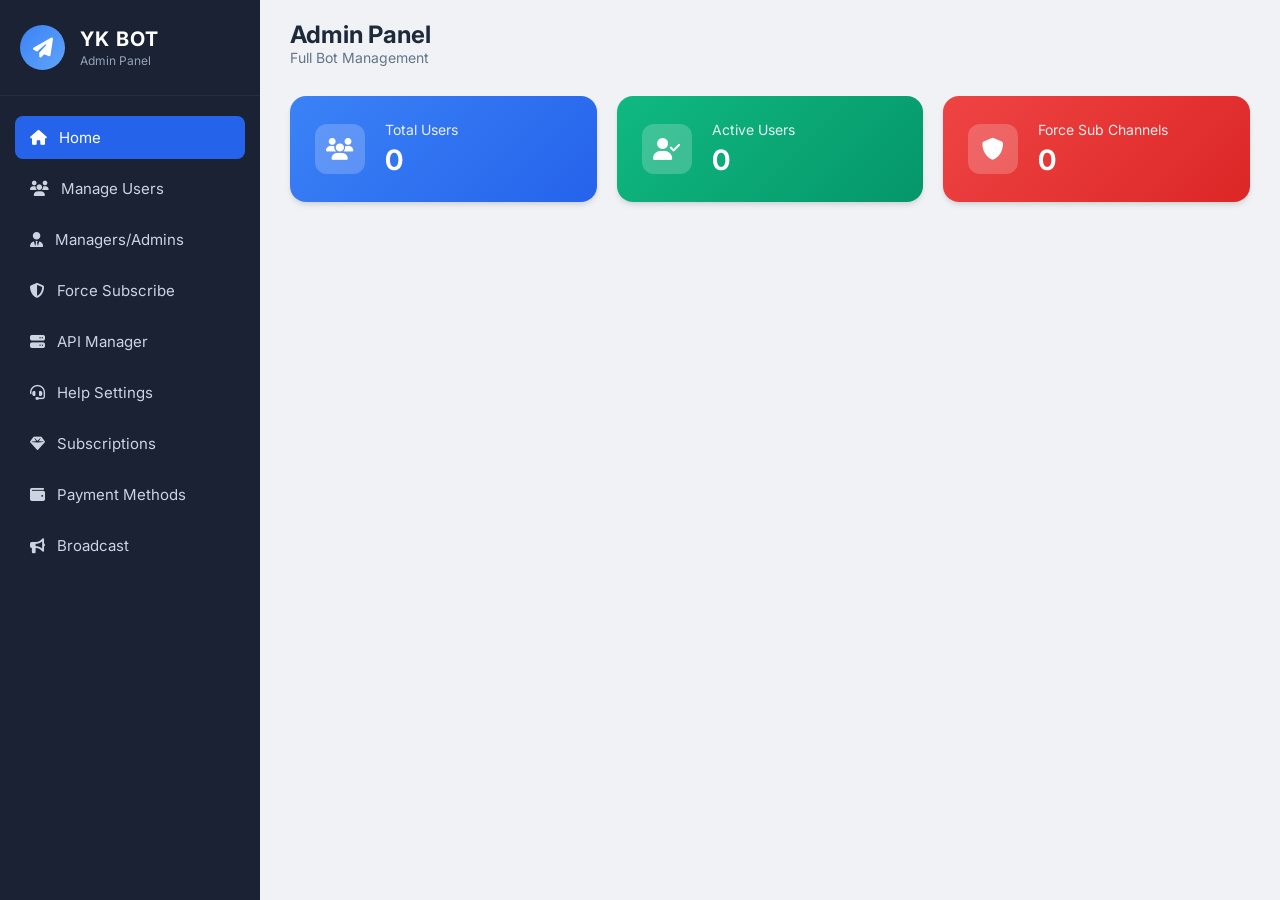
<file: web/admin/index.html>
<!DOCTYPE html>
<html lang="en">
<head>
    <meta charset="UTF-8">
    <meta name="viewport" content="width=device-width, initial-scale=1.0">
    <title>YK BOT - Admin Panel</title>
    <link rel="stylesheet" href="style.css">
    <link rel="stylesheet" href="https://cdnjs.cloudflare.com/ajax/libs/font-awesome/6.4.0/css/all.min.css">
    <script src="https://telegram.org/js/telegram-web-app.js"></script>
    <style>
        table { width: 100%; border-collapse: collapse; margin-top: 15px; color: var(--text-main); }
        th, td { padding: 12px; text-align: left; border-bottom: 1px solid var(--border-color); font-size: 14px; }
        th { background: #f8fafc; font-weight: 600; }
        .vip-btn { padding: 6px 12px; border-radius: 6px; cursor: pointer; border: none; font-size: 12px; font-weight: bold; transition: 0.3s; }
        .vip-active { background: #f59e0b; color: white; box-shadow: 0 2px 5px rgba(245, 158, 11, 0.3); }
        .vip-inactive { background: #e2e8f0; color: #475569; }
        .status-dot { height: 10px; width: 10px; background-color: #10b981; border-radius: 50%; display: inline-block; margin-right: 5px; }
        .status-dead { background-color: #ef4444; }
        .test-btn { background: #dbeafe; color: #2563eb; padding: 5px 10px; border-radius: 6px; cursor: pointer; border: none; font-size: 12px; font-weight: bold; margin-right: 5px;}
        .api-url-text { word-break: break-all; font-size: 13px; color: var(--text-muted); }
    </style>
</head>
<body>
    <div class="dashboard">
        <aside class="sidebar">
            <div class="sidebar-header">
                <div class="logo-icon"><i class="fa-solid fa-paper-plane"></i></div>
                <div class="logo-text"><h2>YK BOT</h2><p>Admin Panel</p></div>
            </div>
            <ul class="nav-menu">
                <li class="active" id="nav-home" onclick="switchTab('home')"><i class="fa-solid fa-house"></i> Home</li>
                <li id="nav-users" onclick="switchTab('users')"><i class="fa-solid fa-users"></i> Manage Users</li>
                <li id="nav-admins" onclick="switchTab('admins')"><i class="fa-solid fa-user-tie"></i> Managers/Admins</li>
                <li id="nav-forcesub" onclick="switchTab('forcesub')"><i class="fa-solid fa-shield-halved"></i> Force Subscribe</li>
                
                <!-- 🔴 API Manager -->
                <li id="nav-apimanager" onclick="switchTab('apimanager')"><i class="fa-solid fa-server"></i> API Manager</li>
                
                <li id="nav-helpsettings" onclick="switchTab('helpsettings')"><i class="fa-solid fa-headset"></i> Help Settings</li>
                <li id="nav-plansettings" onclick="switchTab('plansettings')"><i class="fa-solid fa-gem"></i> Subscriptions</li>
                <li id="nav-payment" onclick="switchTab('payment')"><i class="fa-solid fa-wallet"></i> Payment Methods</li>
                <li id="nav-broadcast" onclick="switchTab('broadcast')"><i class="fa-solid fa-bullhorn"></i> Broadcast</li>
            </ul>
        </aside>

        <main class="main-content">
            <header class="topbar">
                <div class="topbar-left">
                    <button class="menu-toggle" id="menuToggle"><i class="fa-solid fa-bars"></i></button>
                    <div><h1>Admin Panel</h1><p>Full Bot Management</p></div>
                </div>
            </header>

            <div id="view-home" class="view-section">
                <div class="stats-grid">
                    <div class="stat-card blue-gradient"><div class="stat-icon"><i class="fa-solid fa-users"></i></div><div class="stat-details"><p>Total Users</p><h2 id="totalUsers">0</h2></div></div>
                    <div class="stat-card green-gradient"><div class="stat-icon"><i class="fa-solid fa-user-check"></i></div><div class="stat-details"><p>Active Users</p><h2 id="activeUsers">0</h2></div></div>
                    <div class="stat-card red-gradient"><div class="stat-icon"><i class="fa-solid fa-shield"></i></div><div class="stat-details"><p>Force Sub Channels</p><h2 id="subCount">0</h2></div></div>
                </div>
            </div>

            <div id="view-users" class="view-section" style="display: none;">
                <div class="manage-card">
                    <div class="card-header"><div class="icon-box"><i class="fa-solid fa-users"></i></div><div><h3>Users & VIP Management</h3></div></div>
                    <div style="overflow-x: auto;">
                        <table><thead><tr><th>User ID</th><th>Status</th><th>VIP Membership</th></tr></thead><tbody id="usersTableBody"></tbody></table>
                    </div>
                </div>
            </div>

            <div id="view-admins" class="view-section" style="display: none;">
                <div class="manage-card">
                    <div class="card-header"><div class="icon-box"><i class="fa-solid fa-user-tie"></i></div><div><h3>Manager & Admin Option</h3></div></div>
                    <div class="input-group"><label>User ID</label><input type="number" id="adminId"></div>
                    <div class="input-group">
                        <label>Select Role</label>
                        <div class="role-selector">
                            <input type="radio" id="roleManager" name="adminRole" value="Manager" checked><label for="roleManager" class="role-btn">👤 Manager</label>
                            <input type="radio" id="roleCoOwner" name="adminRole" value="Co-Owner"><label for="roleCoOwner" class="role-btn">👑 Co-Owner</label>
                        </div>
                    </div>
                    <button onclick="addAdmin()" class="btn-primary w-100"><i class="fa-solid fa-plus"></i> Add Admin</button>
                    <h4 style="margin-top: 25px;">Current Admins</h4><ul id="adminList" class="channel-list"></ul>
                </div>
            </div>

            <div id="view-forcesub" class="view-section" style="display: none;">
                <div class="manage-card">
                    <div class="card-header"><div class="icon-box"><i class="fa-solid fa-shield-halved"></i></div><div><h3>Force Subscribe</h3></div></div>
                    <div class="input-group"><label>Channel ID (@username)</label><input type="text" id="chId"></div>
                    <div class="input-group"><label>Channel Link</label><input type="text" id="chUrl"></div>
                    <button onclick="addSub()" class="btn-primary w-100"><i class="fa-solid fa-plus"></i> Add Channel</button>
                    <ul id="subList" class="channel-list" style="margin-top:20px;"></ul>
                </div>
            </div>

            <!-- 🔴 API MANAGER TAB -->
            <div id="view-apimanager" class="view-section" style="display: none;">
                <div class="manage-card">
                    <div class="card-header"><div class="icon-box"><i class="fa-solid fa-server"></i></div><div><h3>API Manager</h3><p>Add unlimited APIs for Download & Stream.</p></div></div>
                    
                    <h4 style="color: var(--primary);">📥 Download APIs</h4>
                    <div class="input-group" style="display:flex; gap:10px;">
                        <input type="text" id="dlApiUrl" placeholder="https://api.example.com/tera?url=">
                        <button onclick="addApi('download_apis')" class="btn-primary">Add</button>
                    </div>
                    <ul id="dlApiList" class="channel-list" style="margin-bottom: 25px;"></ul>

                    <h4 style="color: var(--primary);">▶️ Stream APIs</h4>
                    <div class="input-group" style="display:flex; gap:10px;">
                        <input type="text" id="stApiUrl" placeholder="https://api.example.com/tera?url=">
                        <button onclick="addApi('stream_apis')" class="btn-primary">Add</button>
                    </div>
                    <ul id="stApiList" class="channel-list"></ul>
                </div>
            </div>

            <div id="view-helpsettings" class="view-section" style="display: none;">
                <div class="manage-card">
                    <div class="card-header"><div class="icon-box"><i class="fa-solid fa-headset"></i></div><div><h3>Help Settings</h3></div></div>
                    <div class="input-group"><label>Support Email</label><input type="text" id="helpEmail"></div>
                    <div class="input-group"><label>Facebook Profile/Page</label><input type="text" id="helpFb"></div>
                    <div class="input-group"><label>Telegram Contact/Username</label><input type="text" id="helpTg"></div>
                    <div class="input-group"><label>WhatsApp Number/Link</label><input type="text" id="helpWa"></div>
                    <button onclick="saveHelpSettings()" class="btn-primary w-100"><i class="fa-solid fa-save"></i> Save Links</button>
                </div>
            </div>

            <div id="view-plansettings" class="view-section" style="display: none;">
                <div class="manage-card">
                    <div class="card-header"><div class="icon-box"><i class="fa-solid fa-gem"></i></div><div><h3>Subscription Plans</h3></div></div>
                    <div class="input-group"><label>Plan Name</label><input type="text" id="pName"></div>
                    <div class="input-group"><label>Duration</label><input type="text" id="pDuration"></div>
                    <div class="input-group"><label>Price</label><input type="text" id="pPrice"></div>
                    <button onclick="addPlan()" class="btn-primary w-100"><i class="fa-solid fa-plus"></i> Create Plan</button>
                    <h4 style="margin-top: 25px; color: var(--primary);">Active Plans</h4><ul id="planList" class="channel-list"></ul>
                </div>
            </div>

            <div id="view-payment" class="view-section" style="display: none;">
                <div class="manage-card">
                    <div class="card-header"><div class="icon-box"><i class="fa-solid fa-wallet"></i></div><div><h3>Payment Gateways</h3></div></div>
                    <div class="input-group"><label>🟣 bKash Number</label><input type="text" id="payBkash"></div>
                    <div class="input-group"><label>🟠 Nagad Number</label><input type="text" id="payNagad"></div>
                    <div class="input-group"><label>🚀 Rocket Number</label><input type="text" id="payRocket"></div>
                    <div class="input-group"><label>🪙 Crypto Address (USDT/TRX)</label><input type="text" id="payCrypto"></div>
                    <button onclick="savePaymentSettings()" class="btn-primary w-100"><i class="fa-solid fa-save"></i> Save Methods</button>
                </div>
            </div>

            <div id="view-broadcast" class="view-section" style="display: none;">
                <div class="manage-card">
                    <div class="card-header"><div class="icon-box purple-bg"><i class="fa-solid fa-bullhorn"></i></div><div><h3>Advanced Broadcast</h3></div></div>
                    <div class="input-group">
                        <label>Target Audience</label>
                        <div class="role-selector">
                            <input type="radio" id="bAll" name="bType" value="all" checked onchange="toggleSpecificInput()"><label for="bAll" class="role-btn">🌍 All</label>
                            <input type="radio" id="bVip" name="bType" value="vip" onchange="toggleSpecificInput()"><label for="bVip" class="role-btn">⭐ VIPs</label>
                            <input type="radio" id="bSpecific" name="bType" value="specific" onchange="toggleSpecificInput()"><label for="bSpecific" class="role-btn">🎯 Target</label>
                        </div>
                    </div>
                    <div class="input-group" id="specificIdDiv" style="display: none;"><label>Specific User ID</label><input type="number" id="bTargetId"></div>
                    <div class="input-group mt-3"><label>Message Text</label><textarea id="bMsg" rows="6"></textarea></div>
                    <button onclick="sendBroadcast()" class="btn-purple w-100"><i class="fa-solid fa-paper-plane"></i> Send</button>
                </div>
            </div>
        </main>
    </div>
    <script src="script.js"></script>
</body>
</html>
</file>
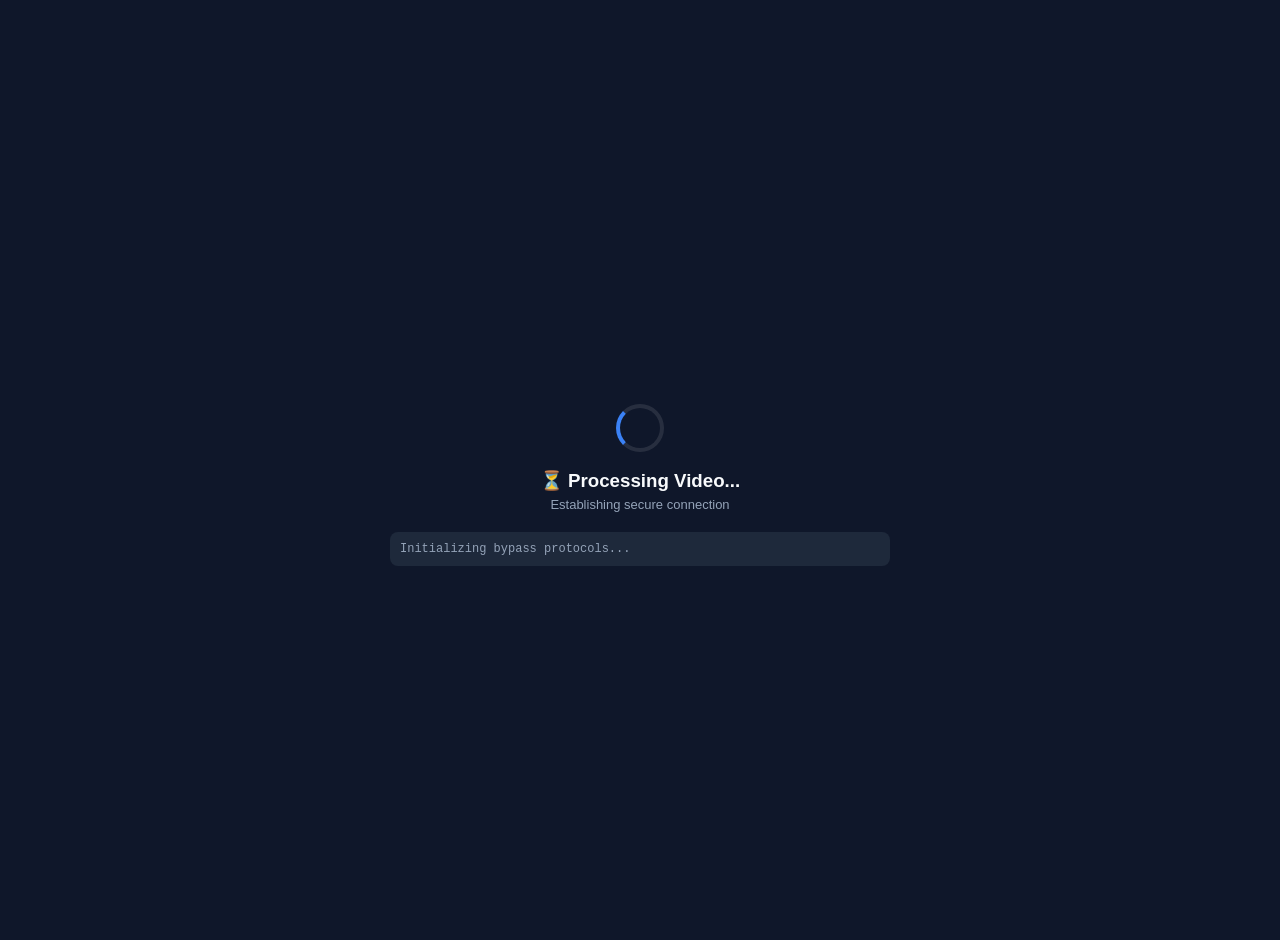
<file: web/player/player.html>
<!DOCTYPE html>
<html lang="en">
<head>
    <meta charset="UTF-8">
    <meta name="viewport" content="width=device-width, initial-scale=1.0">
    <title>Premium Video Player</title>
    <script src="https://telegram.org/js/telegram-web-app.js"></script>
    <style>
        body {
            background-color: #0f172a; color: #f8fafc; font-family: 'Segoe UI', Tahoma, Geneva, Verdana, sans-serif;
            margin: 0; padding: 20px; display: flex; flex-direction: column; align-items: center; justify-content: center; min-height: 100vh;
        }
        .container { text-align: center; width: 100%; max-width: 500px; }
        #loader { margin-top: 30px; }
        .spinner {
            border: 4px solid rgba(255, 255, 255, 0.1); border-left-color: #3b82f6;
            border-radius: 50%; width: 40px; height: 40px; animation: spin 1s linear infinite; margin: 0 auto 15px;
        }
        @keyframes spin { 0% { transform: rotate(0deg); } 100% { transform: rotate(360deg); } }
        
        video, iframe { 
            width: 100%; height: 250px; border-radius: 12px; border: none;
            box-shadow: 0 10px 15px -3px rgba(0, 0, 0, 0.5); background: #000; margin-bottom: 20px; 
        }
        
        .btn {
            display: inline-block; background: #2563eb; color: white; padding: 12px 24px;
            text-decoration: none; border-radius: 8px; font-weight: bold; font-size: 16px;
            transition: 0.3s; width: 100%; box-sizing: border-box; text-align: center; margin-bottom: 10px;
        }
        .btn:hover { background: #1d4ed8; }
        .btn-alt { background: #10b981; }
        .btn-alt:hover { background: #059669; }
        
        #log-box {
            text-align: left; background: #1e293b; padding: 10px; border-radius: 8px;
            font-size: 12px; color: #94a3b8; font-family: monospace; margin-top: 20px; max-height: 120px; overflow-y: auto;
        }
        .success-text { color: #22c55e; font-weight: bold; }
        .error-text { color: #ef4444; font-weight: bold; }
    </style>
</head>
<body>

    <div class="container">
        <!-- Loading Screen -->
        <div id="loader">
            <div class="spinner"></div>
            <h3 style="margin-bottom: 5px;">⏳ Processing Video...</h3>
            <p style="color: #94a3b8; font-size: 13px; margin-top: 0;">Establishing secure connection</p>
            
            <div id="log-box">Initializing bypass protocols...<br></div>
        </div>

        <!-- Custom Video Player (If Direct Link Found) -->
        <div id="custom-player-section" style="display: none;">
            <video id="video-player" controls preload="metadata" playsinline></video>
            <a id="download-btn" href="#" class="btn" target="_blank" download>📥 Download (Direct Link)</a>
        </div>

        <!-- Official Embed Player (If API is blocked) -->
        <div id="embed-player-section" style="display: none;">
            <h4 style="margin-top: 0; color: #facc15;">⚡ Premium Stream Ready</h4>
            <iframe id="terabox-iframe" allowfullscreen></iframe>
            <a id="alt-download-btn" href="#" class="btn btn-alt" target="_blank">📥 Alternative Download</a>
        </div>
    </div>

    <script>
        window.Telegram.WebApp.ready();
        window.Telegram.WebApp.expand();

        const urlParams = new URLSearchParams(window.location.search);
        const teraUrl = urlParams.get('url');
        const logBox = document.getElementById('log-box');

        function log(msg) {
            logBox.innerHTML += msg + "<br>";
            logBox.scrollTop = logBox.scrollHeight;
        }

        // 🔴 Permanent Fallback System (Official Iframe)
        function loadOfficialEmbed(shortCode) {
            log("<span class='error-text'>⚠️ Fast API Blocked. Switching to Official Terabox Player...</span>");
            
            setTimeout(() => {
                document.getElementById('loader').style.display = 'none';
                document.getElementById('embed-player-section').style.display = 'block';
                
                // Terabox Official Embed Link
                document.getElementById('terabox-iframe').src = `https://www.terabox.app/sharing/embed?surl=${shortCode}`;
                
                // Alternative Downloader Website (100% working fallback)
                document.getElementById('alt-download-btn').href = `https://teraboxdownloader.site/?url=${encodeURIComponent(teraUrl)}`;
            }, 1000);
        }

        async function extractVideo() {
            if (!teraUrl) {
                log("<span class='error-text'>❌ Error: No Terabox link found!</span>");
                return;
            }

            let shortCode = "";
            let match = teraUrl.match(/\/s\/([a-zA-Z0-9_-]+)/);
            if (match) shortCode = match[1];

            log("🔄 Trying Fast Direct Link (CORS Proxy)...");
            
            try {
                // Best CORS Proxy + Working API
                let proxyUrl = "https://corsproxy.io/?" + encodeURIComponent("https://teraboxvideodownloader.nepcoderdevs.workers.dev/?url=" + teraUrl);
                let response = await fetch(proxyUrl);
                
                if (response.ok) {
                    let data = await response.json();
                    let dlink = data.dlink || data.direct_link || (data.response && data.response[0] ? data.response[0].link : null);
                    
                    if (dlink) {
                        log("<span class='success-text'>✅ Direct Link Extracted Successfully!</span>");
                        
                        setTimeout(() => {
                            document.getElementById('loader').style.display = 'none';
                            document.getElementById('custom-player-section').style.display = 'block';
                            document.getElementById('video-player').src = dlink;
                            document.getElementById('download-btn').href = dlink;
                        }, 500);
                        return;
                    }
                }
            } catch (e) {
                log("❌ Direct Link failed due to Browser Security.");
            }

            // 🔴 If fetch fails, load the unbreakable official player
            if (shortCode) {
                loadOfficialEmbed(shortCode);
            } else {
                log("<span class='error-text'>❌ Invalid Terabox Link!</span>");
            }
        }

        // Run instantly
        extractVideo();
    </script>
</body>
</html>
</file>
<file: web/admin/style.css>
@import url('https://fonts.googleapis.com/css2?family=Inter:wght@400;500;600;700&display=swap');

:root {
    --bg-main: #f0f2f5;
    --sidebar-bg: #1a2233;
    --card-bg: #ffffff;
    --text-main: #1e293b;
    --text-muted: #64748b;
    --primary: #2563eb;
    --primary-hover: #1d4ed8;
    --purple: #8b5cf6;
    --border-color: #e2e8f0;
    --shadow: 0 4px 6px -1px rgba(0, 0, 0, 0.1), 0 2px 4px -1px rgba(0, 0, 0, 0.06);
}

* { margin: 0; padding: 0; box-sizing: border-box; font-family: 'Inter', sans-serif; }

body { background-color: var(--bg-main); color: var(--text-main); }

.dashboard { display: flex; min-height: 100vh; }

/* === Sidebar === */
.sidebar { width: 260px; background-color: var(--sidebar-bg); color: white; display: flex; flex-direction: column; transition: all 0.3s ease; }
.sidebar-header { padding: 25px 20px; display: flex; align-items: center; gap: 15px; border-bottom: 1px solid rgba(255,255,255,0.05); }
.logo-icon { width: 45px; height: 45px; background: linear-gradient(135deg, #3b82f6, #60a5fa); border-radius: 50%; display: flex; align-items: center; justify-content: center; font-size: 20px; }
.logo-text h2 { font-size: 20px; font-weight: 700; letter-spacing: 1px; margin-bottom: 0; }
.logo-text p { font-size: 12px; color: #94a3b8; margin-top: 2px;}

.nav-menu { list-style: none; padding: 20px 15px; flex: 1; }
.nav-menu li { padding: 12px 15px; margin-bottom: 8px; border-radius: 8px; cursor: pointer; font-size: 15px; color: #cbd5e1; transition: 0.3s; display: flex; align-items: center; gap: 12px; }
.nav-menu li:hover, .nav-menu li.active { background-color: var(--primary); color: white; }

.sidebar-footer { padding: 20px; border-top: 1px solid rgba(255,255,255,0.05); }
.footer-profile { display: flex; align-items: center; gap: 12px; margin-bottom: 15px; }
.footer-profile .avatar { font-size: 24px; }
.footer-profile h4 { font-size: 14px; margin:0;}
.footer-profile p { font-size: 11px; color: #94a3b8; margin:0;}
.version { display: inline-block; padding: 4px 10px; background: rgba(255,255,255,0.1); border-radius: 20px; font-size: 12px; }

/* === Main Content === */
.main-content { flex: 1; padding: 20px 30px; overflow-y: auto; }
.topbar { display: flex; justify-content: space-between; align-items: center; margin-bottom: 30px; }
.topbar-left { display: flex; align-items: center; gap: 15px; }
.menu-toggle { display: none; background: none; border: none; font-size: 24px; cursor: pointer; color: var(--text-main); }
.topbar h1 { font-size: 24px; font-weight: 700; margin:0;}
.topbar p { color: var(--text-muted); font-size: 14px; margin:0;}

/* === Stat Cards === */
.stats-grid { display: grid; grid-template-columns: repeat(auto-fit, minmax(220px, 1fr)); gap: 20px; margin-bottom: 30px; }
.stat-card { padding: 25px; border-radius: 16px; color: white; display: flex; align-items: center; gap: 20px; box-shadow: var(--shadow); }
.stat-icon { width: 50px; height: 50px; background: rgba(255,255,255,0.2); border-radius: 12px; display: flex; align-items: center; justify-content: center; font-size: 22px; }
.stat-details p { font-size: 14px; opacity: 0.9; margin-bottom: 5px; }
.stat-details h2 { font-size: 28px; font-weight: 700; margin:0;}

.blue-gradient { background: linear-gradient(135deg, #3b82f6, #2563eb); }
.green-gradient { background: linear-gradient(135deg, #10b981, #059669); }
.red-gradient { background: linear-gradient(135deg, #ef4444, #dc2626); }
.purple-gradient { background: linear-gradient(135deg, #8b5cf6, #7c3aed); }

/* === Management Grid === */
.manage-card { background: var(--card-bg); border-radius: 16px; padding: 25px; box-shadow: var(--shadow); margin-bottom:25px;}
.card-header { display: flex; align-items: center; gap: 15px; margin-bottom: 25px; }
.card-header .icon-box { width: 45px; height: 45px; background: #e0e7ff; color: #4f46e5; border-radius: 12px; display: flex; align-items: center; justify-content: center; font-size: 20px; }
.card-header .icon-box.purple-bg { background: #f3e8ff; color: #9333ea; }
.card-header h3 { font-size: 18px; color: var(--text-main); margin:0;}
.card-header p { font-size: 13px; color: var(--text-muted); margin:0;}

/* === Inputs & Forms === */
.input-group { margin-bottom: 18px; }
.input-group label { display: block; font-size: 13px; font-weight: 600; color: var(--text-main); margin-bottom: 8px; }
.input-group input, .input-group textarea, .input-group select { width: 100%; padding: 12px 15px; border: 1px solid var(--border-color); border-radius: 8px; font-size: 14px; color: var(--text-main); outline: none; transition: 0.3s; background: var(--bg-main); box-sizing: border-box;}
.input-group input:focus, .input-group textarea:focus, .input-group select:focus { border-color: var(--primary); box-shadow: 0 0 0 3px rgba(37, 99, 235, 0.1); }
.w-100 { width: 100%; }
.mt-3 { margin-top: 15px; }

/* === Buttons === */
button { cursor: pointer; border: none; font-family: 'Inter', sans-serif; transition: 0.3s; }
.btn-primary { background: var(--primary); color: white; padding: 12px; border-radius: 8px; font-size: 15px; font-weight: 600; }
.btn-primary:hover { background: var(--primary-hover); }
.btn-purple { background: var(--purple); color: white; padding: 12px 25px; border-radius: 8px; font-size: 15px; font-weight: 600; }
.btn-purple:hover { background: #7c3aed; }

/* === Channel List === */
.channel-list { list-style: none; padding:0; margin:0;}
.channel-list li { background: #f8fafc; border: 1px solid var(--border-color); padding: 12px 15px; border-radius: 8px; margin-bottom: 10px; display: flex; justify-content: space-between; align-items: center; font-size: 14px; font-weight: 500; color: var(--text-main);}
.delete-btn { background: #fee2e2; color: #ef4444; width: 32px; height: 32px; border-radius: 6px; display: flex; align-items: center; justify-content: center; transition: 0.3s; }
.delete-btn:hover { background: #fca5a5; color: white; }

/* === Custom Role Selector Buttons === */
.role-selector {
    display: flex;
    gap: 10px;
    margin-bottom: 5px;
}
.role-selector input[type="radio"] {
    display: none;
}
.role-btn {
    flex: 1;
    text-align: center;
    padding: 12px;
    border: 1px solid var(--border-color);
    border-radius: 8px;
    cursor: pointer;
    color: var(--text-muted);
    font-weight: 600;
    transition: 0.3s;
    background: var(--bg-main);
    font-size: 14px;
}
.role-selector input[type="radio"]:checked + .role-btn {
    background: var(--primary);
    color: white;
    border-color: var(--primary);
    box-shadow: 0 4px 6px rgba(37, 99, 235, 0.2);
}

/* === Responsive Mobile === */
@media (max-width: 768px) {
    .sidebar { position: fixed; left: -260px; z-index: 1000; height: 100vh; }
    .sidebar.active { left: 0; box-shadow: 4px 0 10px rgba(0,0,0,0.1); }
    .menu-toggle { display: block; }
    .main-content { padding: 15px; }
    .topbar-left h1 { font-size: 20px; }
    .topbar-left p { display: none; }
}
</file>
